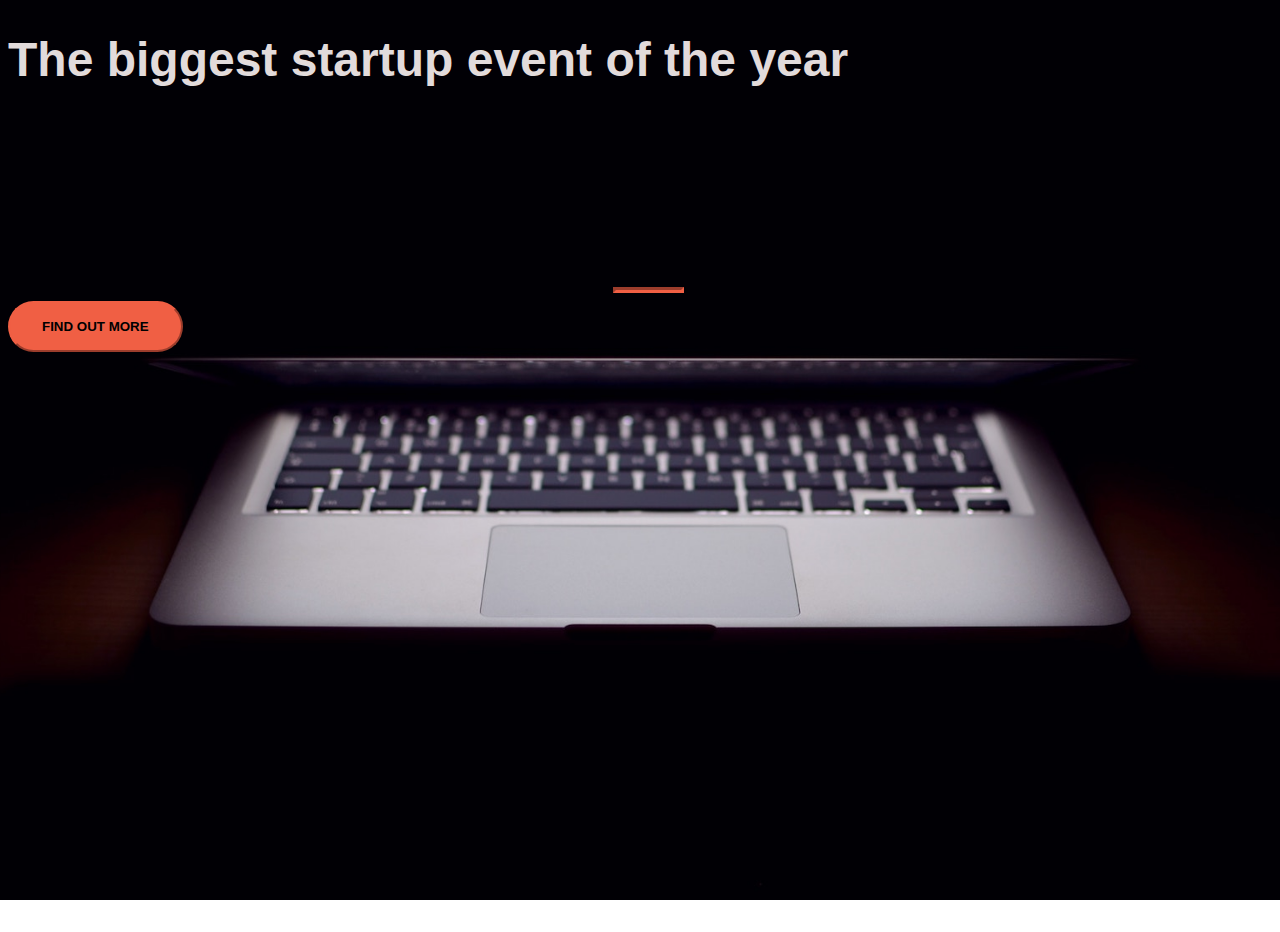
<file: Section8-Bootstrap/Bootstrap/index.html>
<!DOCTYPE html>
<html lang="en">
<head>
    <meta charset="UTF-8">
    <meta name="viewport" content="width=device-width, initial-scale=1, shrink-to-fit=no">
    <!-- Bootstrap link cdn -->

    <link rel="stylesheet" href="https://cdn.jsdelivr.net/npm/bootstrap@4.5.3/dist/css/bootstrap.min.css" integrity="sha384-TX8t27EcRE3e/ihU7zmQxVncDAy5uIKz4rEkgIXeMed4M0jlfIDPvg6uqKI2xXr2" crossorigin="anonymous">
    <!-- css  -->

    <link rel="stylesheet" type="text/css" href="style.css">

    <title>Document</title>
</head>
<body>

    <div class="container d-flex align-items-center h-100">
        <div class="row">
            <header class="col-12 text-center">
                <h1 class="text-uppercase">The biggest startup event of the year</h1>
            </header>
            <div class="col-12 buffer"></div>
            <section class="col-12 text-center">
                <hr>
                <button class="btn btn-primary btn-xl">Find out more</button>
            </section>
        </div>
        
    </div>

   
    
</body>
</html>
</file>
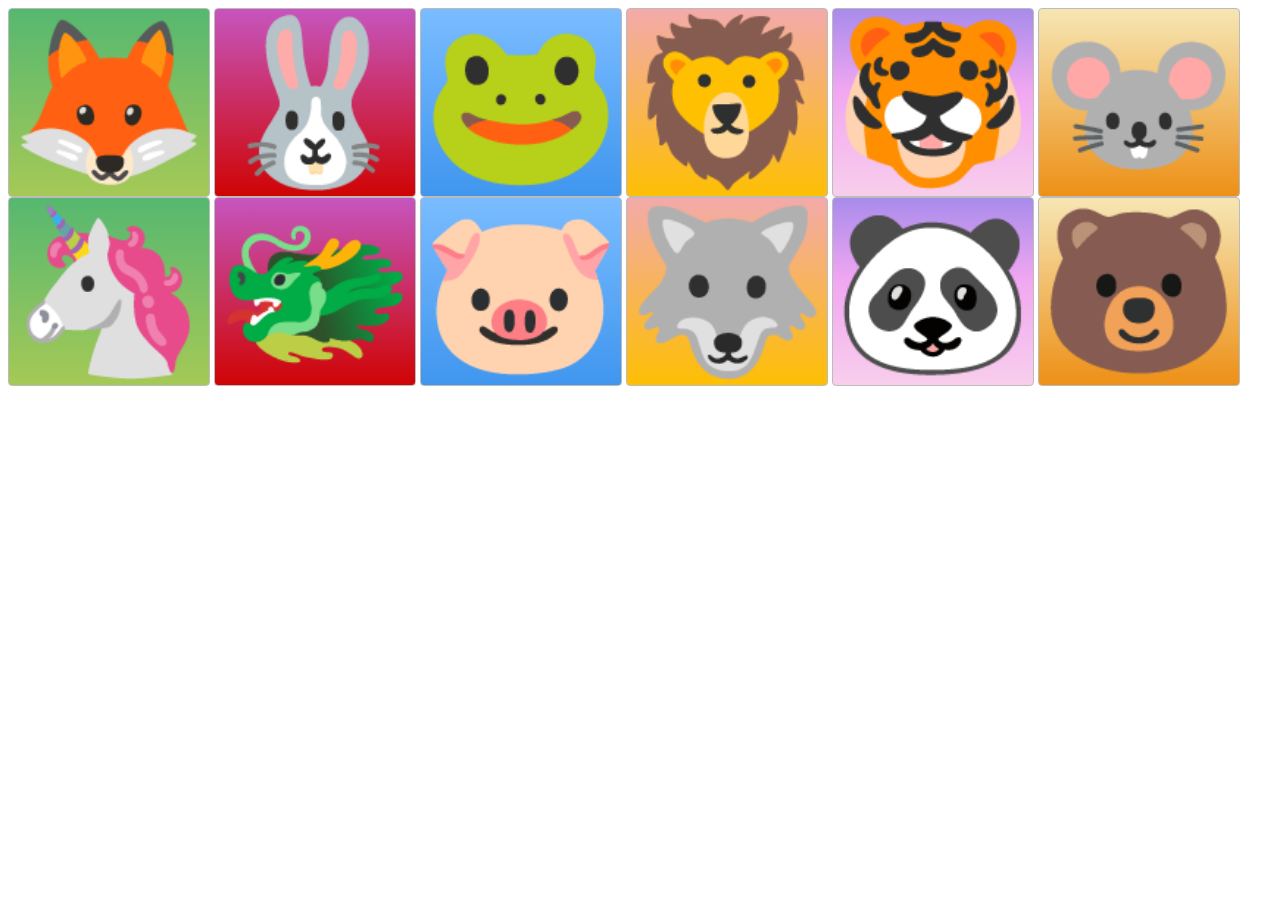
<file: Section9-CSS-Grid+Layout/CSS-Grid/index.html>
<!DOCTYPE html>
<html>
<head>

  <!-- the below meta tag is default in most modern browsers. however if you have an
  older browser, the emojis may not show up properly. In which case you need this meta
  tag. Read more here: https://teamtreehouse.com/community/meta-charsetutf8-what-does-this-mean-or-what-does-it-do-i-deleted-it-from-the-code-and-nothing-changed -->


  <meta charset="utf-8" >  
  <title>Grid Master</title>
  <link rel="stylesheet" type="text/css" href="./style.css">
</head>
<body>
  <div class="container">
    <div class="zone green">🦊</div>
    <div class="zone red">🐰</div>
    <div class="zone blue">🐸</div>
    <div class="zone yellow">🦁</div>
    <div class="zone purple">🐯</div>
    <div class="zone brown">🐭</div>
    <div class="zone green">🦄</div>
    <div class="zone red">🐲</div>
    <div class="zone blue">🐷</div>
    <div class="zone yellow">🐺</div>
    <div class="zone purple">🐼</div>
    <div class="zone brown">🐻</div>
  </div>
</body>
</html>
</file>
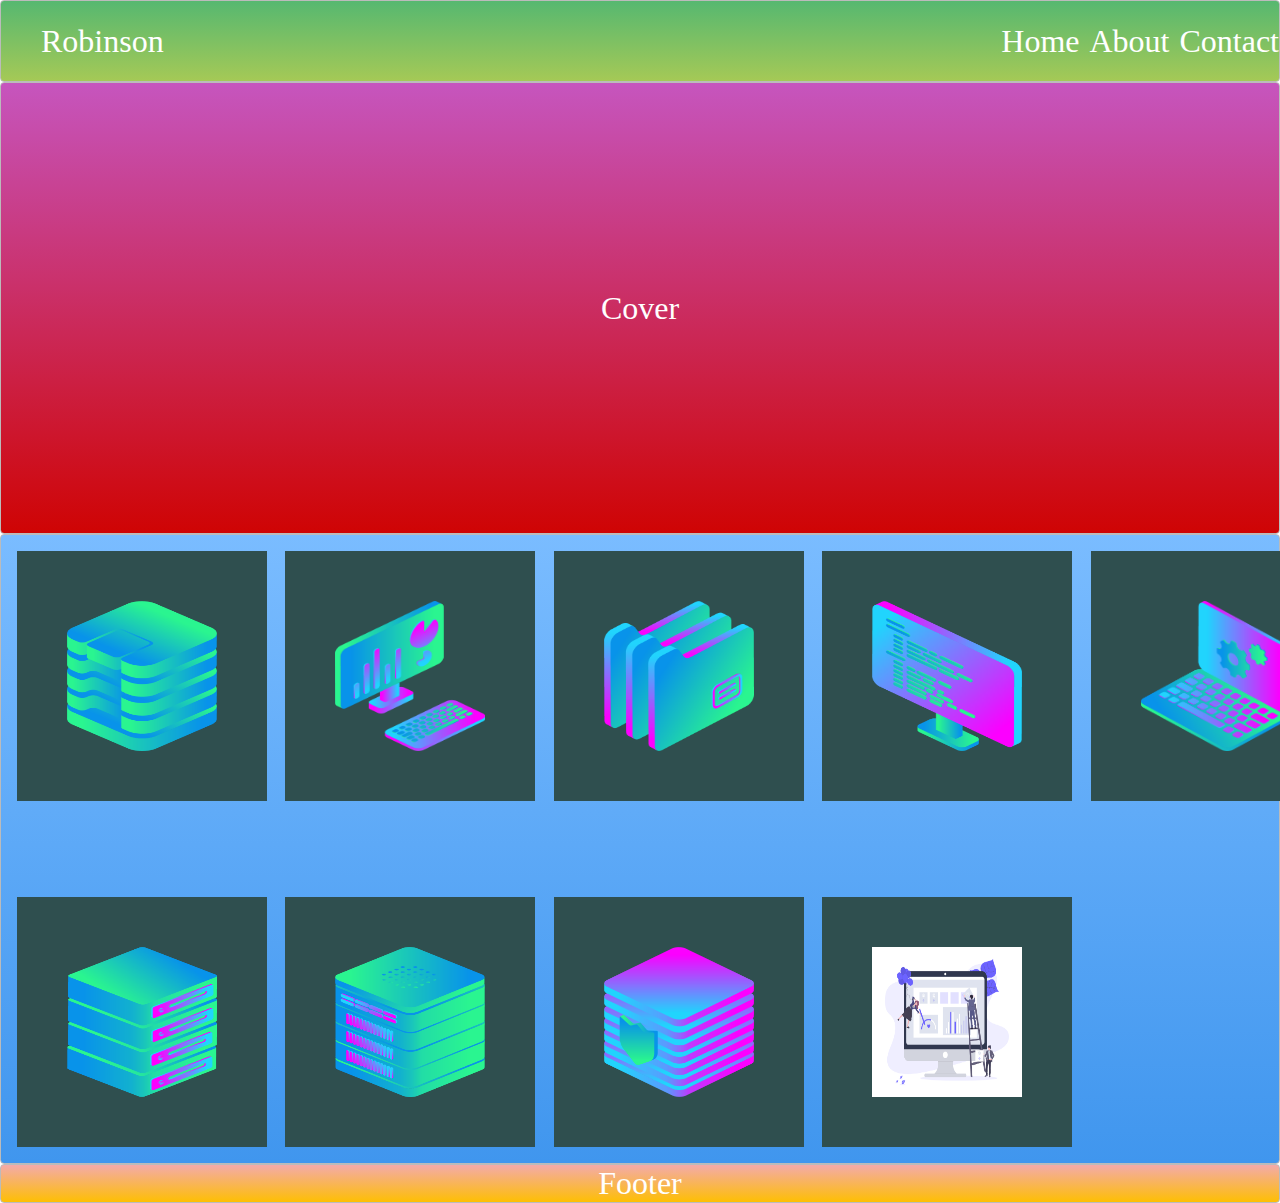
<file: Section9-CSS-Grid+Layout/Exercise-Layout/index.html>
<!DOCTYPE html>
<html>
<head>
  <title>Layout Master</title>
  <link rel="stylesheet" type="text/css" href="./style.css">
</head>
<body>
    
    <nav class="zone green">
      <ul class="main-nav">
        <li class="logo">Robinson</li>
        <div class="left-content"></div>
          <li class="left-list">Home</li>
          <li class="left-list">About</li>
          <li class="left-list">Contact</li>
        </div>
        
      </ul>
    </nav>
    <header class="zone red">Cover</header>
    <section class="zone blue">
      <div class="image"><img src="./img/data_storage_2_2.png" alt=""></div>
      <div class="image"><img src="./img/desktop_analytics_2.png" alt=""></div>
      <div class="image"><img src="./img/files_2.png" alt=""></div>
      <div class="image"><img src="./img/monitor_coding_2.png" alt=""></div>
      <div class="image"><img src="./img/monitor_settings_2.png" alt=""></div>
      <div class="image"><img src="./img/server_2_2.png" alt=""></div>
      <div class="image"><img src="./img/server_3.png" alt=""></div>
      <div class="image"><img src="./img/server_safe_2.png" alt=""></div>
      <div class="image"><img src="./img/undraw.png" alt=""></div>
    </section>
    <footer class="zone yellow">Footer</footer>
  
</body>
</html>
</file>
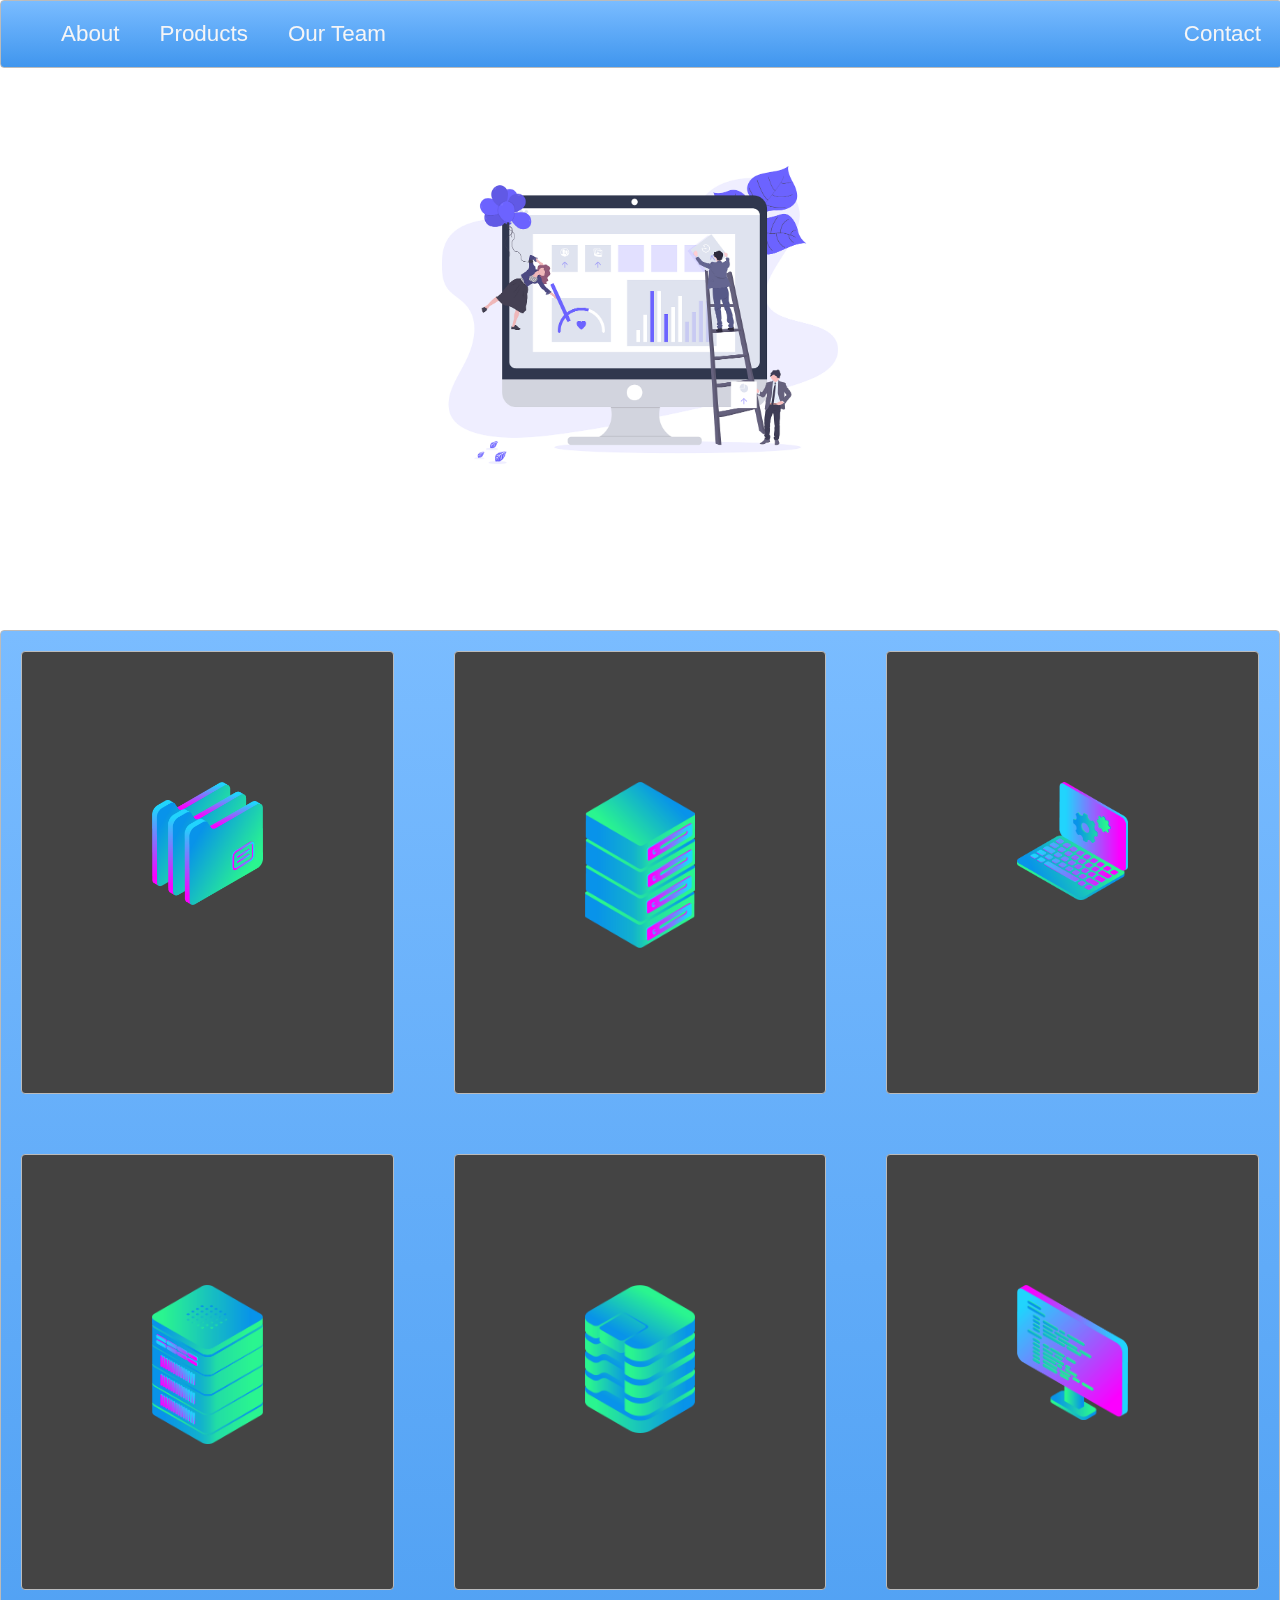
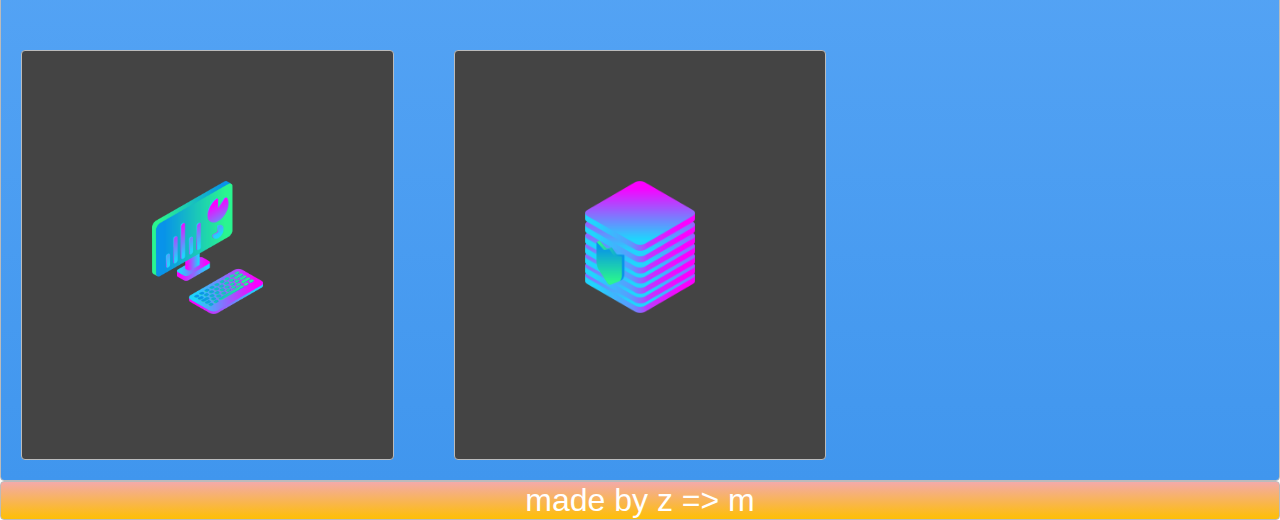
<file: Section9-CSS-Grid+Layout/project-prettify/index.html>
<!DOCTYPE html>
<html>
<head>
  <title>Layout Master</title>
  <link rel="stylesheet" type="text/css" href="./style.css">
</head>
<body>
  <nav class="zone blue sticky">
      <ul class="main-nav">
          <li><a href="">About</a></li>
          <li><a href="">Products</a></li>
          <li><a href="">Our Team</a></li>
          <li class="push"><a href="">Contact</a></li>
  </ul>
  </nav>
  <div class="container"><img class="cover" src="./img/undraw.png"></div>
  <div class="zone blue grid-wrapper">
    <div class="box zone"><img src="./img/files_2.png"></div>
    <div class="box zone"><img src="./img/server_2_2.png"></div>
    <div class="box zone"><img src="./img/monitor_settings_2.png"></div>
    <div class="box zone"><img src="./img/server_3.png"></div>
    <div class="box zone"><img src="./img/data_storage_2_2.png"></div>
    <div class="box zone"><img src="./img/monitor_coding_2.png"></div>
    <div class="box zone"><img src="./img/desktop_analytics_2.png"></div>
    <div class="box zone"><img src="./img/server_safe_2.png"></div>
  </div>
  <footer class="zone yellow">made by z => m</footer>
</div>
</body>
</html>
</file>
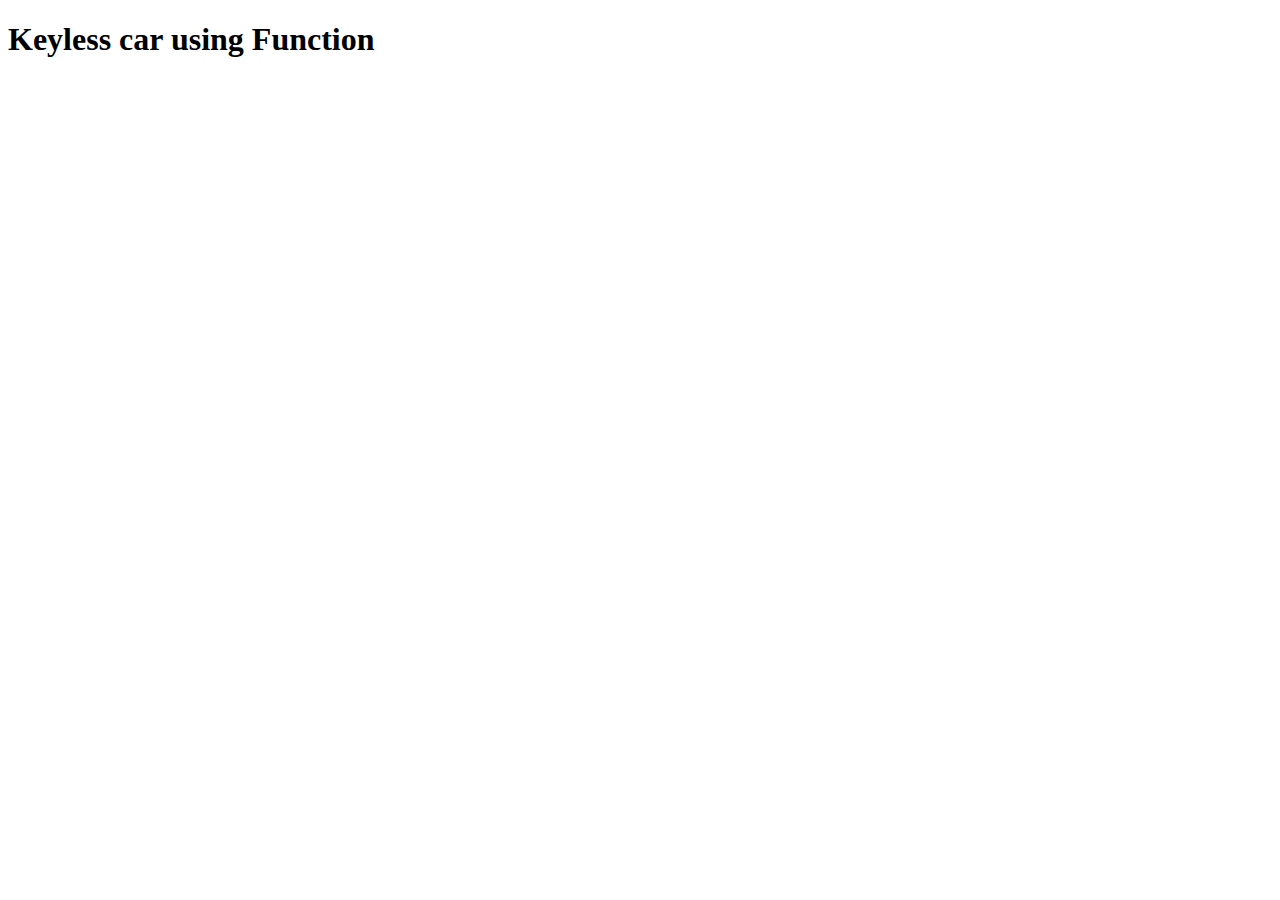
<file: Section11-Javascript/Exercises/Ex3-function/index.html>
<!DOCTYPE html>
<html lang="en">
<head>
    <meta charset="UTF-8">
    <meta name="viewport" content="width=device-width, initial-scale=1.0">
    <title>Function</title>
</head>
<body>
    <h1>Keyless car using Function</h1>

    <script src="./index.js"></script>
</body>
</html>
</file>
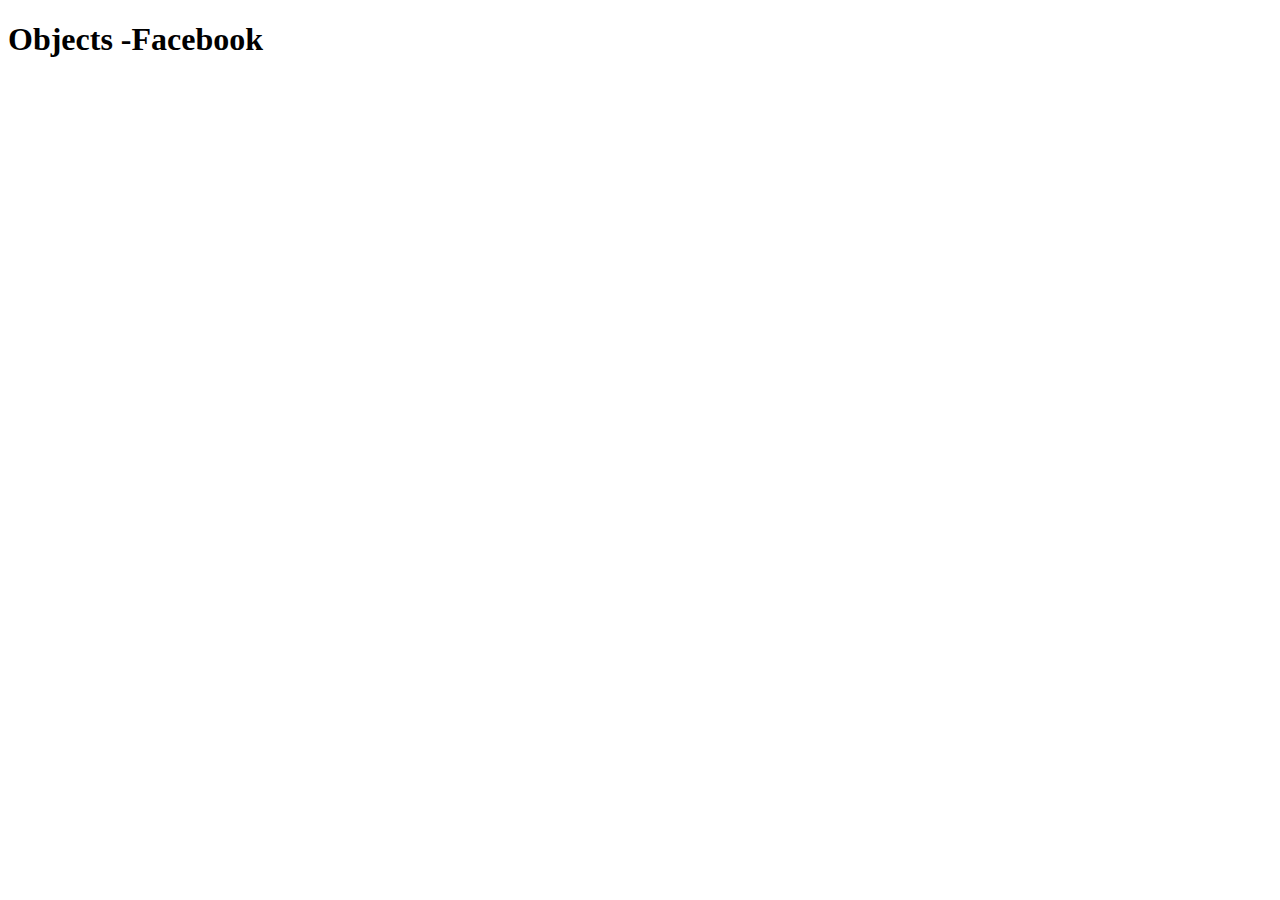
<file: Section11-Javascript/Exercises/Ex5-Object/index.html>
<!DOCTYPE html>
<html lang="en">
<head>
    <meta charset="UTF-8">
    <meta name="viewport" content="width=device-width, initial-scale=1.0">
    <title>Objects</title>
</head>
<body>
    <h1>Objects -Facebook</h1>

    <script src="./index.js"></script>
</body>
</html>
</file>
<file: Section8-Bootstrap/Bootstrap/style.css>
body,
html {
  width: 100%;
  height: 100%;
  font-family: "Montserrat", sans-serif;
  background: url(./header.jpg) no-repeat center center fixed; 
  -webkit-background-size: cover;
  -moz-background-size: cover;
  -o-background-size: cover;
  background-size: cover;
}

h1{
  font-size: 3rem;
  color: #e2dbdb
}

hr{
  border-color: #F05f44;
  border-width: 3px;
  max-width: 65px;
}

.buffer{
  height: 10rem;
}

.btn{
  font-weight: 700;
  border-radius: 300px;
  text-transform: uppercase;
}

.btn-primary{
  background-color:#F05f44;
  border-color: #F05f44;
}

.btn-primary:hover{
  background-color: #ee4b08;
  border-color: #F05f44;
  border-width: 4px;
}


.btn-xl {
  padding: 1rem 2rem;
}
</file>
<file: Section9-CSS-Grid+Layout/CSS-Grid/style.css>
.zone {
    cursor:pointer;
    display:inline-block;
    text-align: center;
    font-size:10em;
    border-radius:4px;
    border:1px solid #bbb;
    transition: all 0.3s linear;
}

.zone:hover {
    -webkit-box-shadow:rgba(0,0,0,0.8) 0px 5px 15px, inset rgba(0,0,0,0.15) 0px -10px 20px;
    -moz-box-shadow:rgba(0,0,0,0.8) 0px 5px 15px, inset rgba(0,0,0,0.15) 0px -10px 20px;
    -o-box-shadow:rgba(0,0,0,0.8) 0px 5px 15px, inset rgba(0,0,0,0.15) 0px -10px 20px;
    box-shadow:rgba(0,0,0,0.8) 0px 5px 15px, inset rgba(0,0,0,0.15) 0px -10px 20px;
}


/*https://paulund.co.uk/how-to-create-shiny-css-buttons*/
/***********************************************************************
 *  Green Background
 **********************************************************************/
.green{
    background: #56B870; /* Old browsers */
    background: -moz-linear-gradient(top, #56B870 0%, #a5c956 100%); /* FF3.6+ */
    background: -webkit-gradient(linear, left top, left bottom, color-stop(0%,#56B870), color-stop(100%,#a5c956)); /* Chrome,Safari4+ */
    background: -webkit-linear-gradient(top, #56B870 0%,#a5c956 100%); /* Chrome10+,Safari5.1+ */
    background: -o-linear-gradient(top, #56B870 0%,#a5c956 100%); /* Opera 11.10+ */
    background: -ms-linear-gradient(top, #56B870 0%,#a5c956 100%); /* IE10+ */
    background: linear-gradient(top, #56B870 0%,#a5c956 100%); /* W3C */
}

/***********************************************************************
 *  Red Background
 **********************************************************************/
.red{
    background: #C655BE; /* Old browsers */
    background: -moz-linear-gradient(top, #C655BE 0%, #cf0404 100%); /* FF3.6+ */
    background: -webkit-gradient(linear, left top, left bottom, color-stop(0%,#C655BE), color-stop(100%,#cf0404)); /* Chrome,Safari4+ */
    background: -webkit-linear-gradient(top, #C655BE 0%,#cf0404 100%); /* Chrome10+,Safari5.1+ */
    background: -o-linear-gradient(top, #C655BE 0%,#cf0404 100%); /* Opera 11.10+ */
    background: -ms-linear-gradient(top, #C655BE 0%,#cf0404 100%); /* IE10+ */
    background: linear-gradient(top, #C655BE 0%,#cf0404 100%); /* W3C */
}

/***********************************************************************
 *  Yellow Background
 **********************************************************************/
.yellow{
    background: #F3AAAA; /* Old browsers */
    background: -moz-linear-gradient(top, #F3AAAA 0%, #febf04 100%); /* FF3.6+ */
    background: -webkit-gradient(linear, left top, left bottom, color-stop(0%,#F3AAAA), color-stop(100%,#febf04)); /* Chrome,Safari4+ */
    background: -webkit-linear-gradient(top, #F3AAAA 0%,#febf04 100%); /* Chrome10+,Safari5.1+ */
    background: -o-linear-gradient(top, #F3AAAA 0%,#febf04 100%); /* Opera 11.10+ */
    background: -ms-linear-gradient(top, #F3AAAA 0%,#febf04 100%); /* IE10+ */
    background: linear-gradient(top, #F3AAAA 0%,#febf04 100%); /* W3C */
}

/***********************************************************************
 *  Blue Background
 **********************************************************************/
.blue{
    background: #7abcff; /* Old browsers */
    background: -moz-linear-gradient(top, #7abcff 0%, #60abf8 44%, #4096ee 100%); /* FF3.6+ */
    background: -webkit-gradient(linear, left top, left bottom, color-stop(0%,#7abcff), color-stop(44%,#60abf8), color-stop(100%,#4096ee)); /* Chrome,Safari4+ */
    background: -webkit-linear-gradient(top, #7abcff 0%,#60abf8 44%,#4096ee 100%); /* Chrome10+,Safari5.1+ */
    background: -o-linear-gradient(top, #7abcff 0%,#60abf8 44%,#4096ee 100%); /* Opera 11.10+ */
    background: -ms-linear-gradient(top, #7abcff 0%,#60abf8 44%,#4096ee 100%); /* IE10+ */
    background: linear-gradient(top, #7abcff 0%,#60abf8 44%,#4096ee 100%); /* W3C */
}

/***********************************************************************
 *  Purple Background
 **********************************************************************/
.purple {
    background: #A88BEB; /* Old browsers */
    background: -moz-linear-gradient(top, #A88BEB 0%, #F1A7F1 44%, #F8CEEC 100%); /* FF3.6+ */
    background: -webkit-gradient(linear, left top, left bottom, color-stop(0%,#A88BEB), color-stop(44%,#F1A7F1), color-stop(100%,#F8CEEC)); /* Chrome,Safari4+ */
    background: -webkit-linear-gradient(top, #A88BEB 0%,#F1A7F1 44%,#F8CEEC 100%); /* Chrome10+,Safari5.1+ */
    background: -o-linear-gradient(top, #A88BEB 0%,#F1A7F1 44%,#F8CEEC 100%); /* Opera 11.10+ */
    background: -ms-linear-gradient(top, #A88BEB 0%,#F1A7F1 44%,#F8CEEC 100%); /* IE10+ */
    background: linear-gradient(top, #A88BEB 0%,#F1A7F1 44%,#F8CEEC 100%); /* W3C */
}

/***********************************************************************
 *  Brown Background
 **********************************************************************/
.brown {
    background: #f6e6b4; /* Old browsers */
    background: -moz-linear-gradient(top, #f6e6b4 0%, #ed9017 100%); /* FF3.6+ */
    background: -webkit-gradient(linear, left top, left bottom, color-stop(0%,#f6e6b4), color-stop(100%,#ed9017)); /* Chrome,Safari4+ */
    background: -webkit-linear-gradient(top, #f6e6b4 0%,#ed9017 100%); /* Chrome10+,Safari5.1+ */
    background: -o-linear-gradient(top, #f6e6b4 0%,#ed9017 100%); /* Opera 11.10+ */
    background: -ms-linear-gradient(top, #f6e6b4 0%,#ed9017 100%); /* IE10+ */
    background: linear-gradient(top, #f6e6b4 0%,#ed9017 100%); /* W3C */
    filter: progid:DXImageTransform.Microsoft.gradient( startColorstr='#f6e6b4', endColorstr='#ed9017',GradientType=0 ); /* IE6-9 */
}
</file>
<file: Section9-CSS-Grid+Layout/Exercise-Layout/style.css>
body{
    margin: auto 0;;
}
.zone {
    /* padding:30px 50px;
    margin:40px 60px; */
    cursor:pointer;
    /* display:inline-block; */
    color:#FFF;
    font-size:2em;
    border-radius:4px;
    border:1px solid #bbb;
    transition: all 0.3s linear;
}

.zone:hover {
    -webkit-box-shadow:rgba(0,0,0,0.8) 0px 5px 15px, inset rgba(0,0,0,0.15) 0px -10px 20px;
    -moz-box-shadow:rgba(0,0,0,0.8) 0px 5px 15px, inset rgba(0,0,0,0.15) 0px -10px 20px;
    -o-box-shadow:rgba(0,0,0,0.8) 0px 5px 15px, inset rgba(0,0,0,0.15) 0px -10px 20px;
    box-shadow:rgba(0,0,0,0.8) 0px 5px 15px, inset rgba(0,0,0,0.15) 0px -10px 20px;
}

/* main-nav */
.main-nav{
    height: .5em;
    display: flex;
    list-style: none;
    align-items: center;
}

@media only screen and (max-width: 600px){
    .main-nav{
        font-size: 0.5em;
        padding: 0;
    }
}
.left-content{
    display: flex;
    margin-left: auto;
}

.left-list{
    margin-left: 10px;
}

/* Cover */
header{
    height: 50vh;
    display: flex;
    align-items: center;
    justify-content: center;
}

/*Section*/
section{
    display: grid;
    grid-template-columns: repeat(auto-fill, minmax(200px, 1fr));
    grid-template-rows: 1rf;
    gap: 2em;
}

img{
    height: 150px;
    width: 150px;
    margin: auto;
}

.image{
    margin: 1rem;
    height: 250px;
    width: 250px;
    display: flex;
    background-color: darkslategray;
    
}

/*Footer*/

footer{
    text-align: center;
}

/*https://paulund.co.uk/how-to-create-shiny-css-buttons*/
/***********************************************************************
 *  Green Background
 **********************************************************************/
.green{
    background: #56B870; /* Old browsers */
    background: -moz-linear-gradient(top, #56B870 0%, #a5c956 100%); /* FF3.6+ */
    background: -webkit-gradient(linear, left top, left bottom, color-stop(0%,#56B870), color-stop(100%,#a5c956)); /* Chrome,Safari4+ */
    background: -webkit-linear-gradient(top, #56B870 0%,#a5c956 100%); /* Chrome10+,Safari5.1+ */
    background: -o-linear-gradient(top, #56B870 0%,#a5c956 100%); /* Opera 11.10+ */
    background: -ms-linear-gradient(top, #56B870 0%,#a5c956 100%); /* IE10+ */
    background: linear-gradient(top, #56B870 0%,#a5c956 100%); /* W3C */
}

/***********************************************************************
 *  Red Background
 **********************************************************************/
.red{
   
    background: #C655BE; /* Old browsers */
    background: -moz-linear-gradient(top, #C655BE 0%, #cf0404 100%); /* FF3.6+ */
    background: -webkit-gradient(linear, left top, left bottom, color-stop(0%,#C655BE), color-stop(100%,#cf0404)); /* Chrome,Safari4+ */
    background: -webkit-linear-gradient(top, #C655BE 0%,#cf0404 100%); /* Chrome10+,Safari5.1+ */
    background: -o-linear-gradient(top, #C655BE 0%,#cf0404 100%); /* Opera 11.10+ */
    background: -ms-linear-gradient(top, #C655BE 0%,#cf0404 100%); /* IE10+ */
    background: linear-gradient(top, #C655BE 0%,#cf0404 100%); /* W3C */
}

/***********************************************************************
 *  Yellow Background
 **********************************************************************/
.yellow{
    background: #F3AAAA; /* Old browsers */
    background: -moz-linear-gradient(top, #F3AAAA 0%, #febf04 100%); /* FF3.6+ */
    background: -webkit-gradient(linear, left top, left bottom, color-stop(0%,#F3AAAA), color-stop(100%,#febf04)); /* Chrome,Safari4+ */
    background: -webkit-linear-gradient(top, #F3AAAA 0%,#febf04 100%); /* Chrome10+,Safari5.1+ */
    background: -o-linear-gradient(top, #F3AAAA 0%,#febf04 100%); /* Opera 11.10+ */
    background: -ms-linear-gradient(top, #F3AAAA 0%,#febf04 100%); /* IE10+ */
    background: linear-gradient(top, #F3AAAA 0%,#febf04 100%); /* W3C */
}

/***********************************************************************
 *  Blue Background
 **********************************************************************/
.blue{
    background: #7abcff; /* Old browsers */
    background: -moz-linear-gradient(top, #7abcff 0%, #60abf8 44%, #4096ee 100%); /* FF3.6+ */
    background: -webkit-gradient(linear, left top, left bottom, color-stop(0%,#7abcff), color-stop(44%,#60abf8), color-stop(100%,#4096ee)); /* Chrome,Safari4+ */
    background: -webkit-linear-gradient(top, #7abcff 0%,#60abf8 44%,#4096ee 100%); /* Chrome10+,Safari5.1+ */
    background: -o-linear-gradient(top, #7abcff 0%,#60abf8 44%,#4096ee 100%); /* Opera 11.10+ */
    background: -ms-linear-gradient(top, #7abcff 0%,#60abf8 44%,#4096ee 100%); /* IE10+ */
    background: linear-gradient(top, #7abcff 0%,#60abf8 44%,#4096ee 100%); /* W3C */
}
</file>
<file: Section9-CSS-Grid+Layout/project-prettify/style.css>
body {
    margin: 0 auto;
    font-family: Arial;
}

.zone {
    /*padding:30px 50px;*/
    cursor:pointer;
    color:#FFF;
    font-size:2em;
    border-radius:4px;
    border:1px solid #bbb;
    transition: all 0.3s linear;
}

.zone:hover {
    -webkit-box-shadow:rgba(0,0,0,0.8) 0px 5px 15px, inset rgba(0,0,0,0.15) 0px -10px 20px;
    -moz-box-shadow:rgba(0,0,0,0.8) 0px 5px 15px, inset rgba(0,0,0,0.15) 0px -10px 20px;
    -o-box-shadow:rgba(0,0,0,0.8) 0px 5px 15px, inset rgba(0,0,0,0.15) 0px -10px 20px;
    box-shadow:rgba(0,0,0,0.8) 0px 5px 15px, inset rgba(0,0,0,0.15) 0px -10px 20px;
}

/***********************************************************************
 *  Nav Bar
 **********************************************************************/
.main-nav {
    display: flex;
    list-style: none;
    margin: 0;
    font-size: 0.7em;
}

@media only screen and (max-width: 600px) {
    .main-nav {
        font-size: 0.5em;
        padding: 0;
    }
}

.push {
    margin-left: auto;
}

li {
    padding: 20px;
}

a {
    color: #f5f5f6;
    text-decoration: none;
}

.sticky {
  position: fixed;
  top: 0;
  width: 100%;
}

/***********************************************************************
 *  Cover
 **********************************************************************/
.container {
    /*show heigh: auto*/
    height: 70vh; 
    display: flex;
    align-items: center;
    justify-content: center;
}

.cover {
    width: 30rem;
}

/***********************************************************************
 *  Grid Panel
 **********************************************************************/
.grid-wrapper {
    display: grid;
    grid-template-columns: repeat(auto-fill, minmax(350px, 1fr));
    grid-gap: 20px;
}

.box {
    background-color: #444;
    padding: 130px;
    margin: 20px;
}

.box > img {
    width: 100%;
}

.box:hover {
    -webkit-transform: rotate(-7deg);
    -moz-transform: rotate(-7deg);
    -o-transform: rotate(-7deg);
    transform: rotate(-7deg);
}

.box > img {
    width: 100%;
    height: auto;
}

/***********************************************************************
 *  Footer
 **********************************************************************/
footer {
    text-align: center;
    background-color: #444;
}

/*https://paulund.co.uk/how-to-create-shiny-css-buttons*/
/***********************************************************************
 *  Green Background
 **********************************************************************/
.green {
    background: #56B870; /* Old browsers */
    background: -moz-linear-gradient(top, #56B870 0%, #a5c956 100%); /* FF3.6+ */
    background: -webkit-gradient(linear, left top, left bottom, color-stop(0%,#56B870), color-stop(100%,#a5c956)); /* Chrome,Safari4+ */
    background: -webkit-linear-gradient(top, #56B870 0%,#a5c956 100%); /* Chrome10+,Safari5.1+ */
    background: -o-linear-gradient(top, #56B870 0%,#a5c956 100%); /* Opera 11.10+ */
    background: -ms-linear-gradient(top, #56B870 0%,#a5c956 100%); /* IE10+ */
    background: linear-gradient(top, #56B870 0%,#a5c956 100%); /* W3C */
}

/***********************************************************************
 *  Red Background
 **********************************************************************/
.red {
    background: #C655BE; /* Old browsers */
    background: -moz-linear-gradient(top, #C655BE 0%, #cf0404 100%); /* FF3.6+ */
    background: -webkit-gradient(linear, left top, left bottom, color-stop(0%,#C655BE), color-stop(100%,#cf0404)); /* Chrome,Safari4+ */
    background: -webkit-linear-gradient(top, #C655BE 0%,#cf0404 100%); /* Chrome10+,Safari5.1+ */
    background: -o-linear-gradient(top, #C655BE 0%,#cf0404 100%); /* Opera 11.10+ */
    background: -ms-linear-gradient(top, #C655BE 0%,#cf0404 100%); /* IE10+ */
    background: linear-gradient(top, #C655BE 0%,#cf0404 100%); /* W3C */
}

/***********************************************************************
 *  Yellow Background
 **********************************************************************/
.yellow {
    background: #F3AAAA; /* Old browsers */
    background: -moz-linear-gradient(top, #F3AAAA 0%, #febf04 100%); /* FF3.6+ */
    background: -webkit-gradient(linear, left top, left bottom, color-stop(0%,#F3AAAA), color-stop(100%,#febf04)); /* Chrome,Safari4+ */
    background: -webkit-linear-gradient(top, #F3AAAA 0%,#febf04 100%); /* Chrome10+,Safari5.1+ */
    background: -o-linear-gradient(top, #F3AAAA 0%,#febf04 100%); /* Opera 11.10+ */
    background: -ms-linear-gradient(top, #F3AAAA 0%,#febf04 100%); /* IE10+ */
    background: linear-gradient(top, #F3AAAA 0%,#febf04 100%); /* W3C */
}

/***********************************************************************
 *  Blue Background
 **********************************************************************/
.blue {
    background: #7abcff; /* Old browsers */
    background: -moz-linear-gradient(top, #7abcff 0%, #60abf8 44%, #4096ee 100%); /* FF3.6+ */
    background: -webkit-gradient(linear, left top, left bottom, color-stop(0%,#7abcff), color-stop(44%,#60abf8), color-stop(100%,#4096ee)); /* Chrome,Safari4+ */
    background: -webkit-linear-gradient(top, #7abcff 0%,#60abf8 44%,#4096ee 100%); /* Chrome10+,Safari5.1+ */
    background: -o-linear-gradient(top, #7abcff 0%,#60abf8 44%,#4096ee 100%); /* Opera 11.10+ */
    background: -ms-linear-gradient(top, #7abcff 0%,#60abf8 44%,#4096ee 100%); /* IE10+ */
    background: linear-gradient(top, #7abcff 0%,#60abf8 44%,#4096ee 100%); /* W3C */
}
</file>
